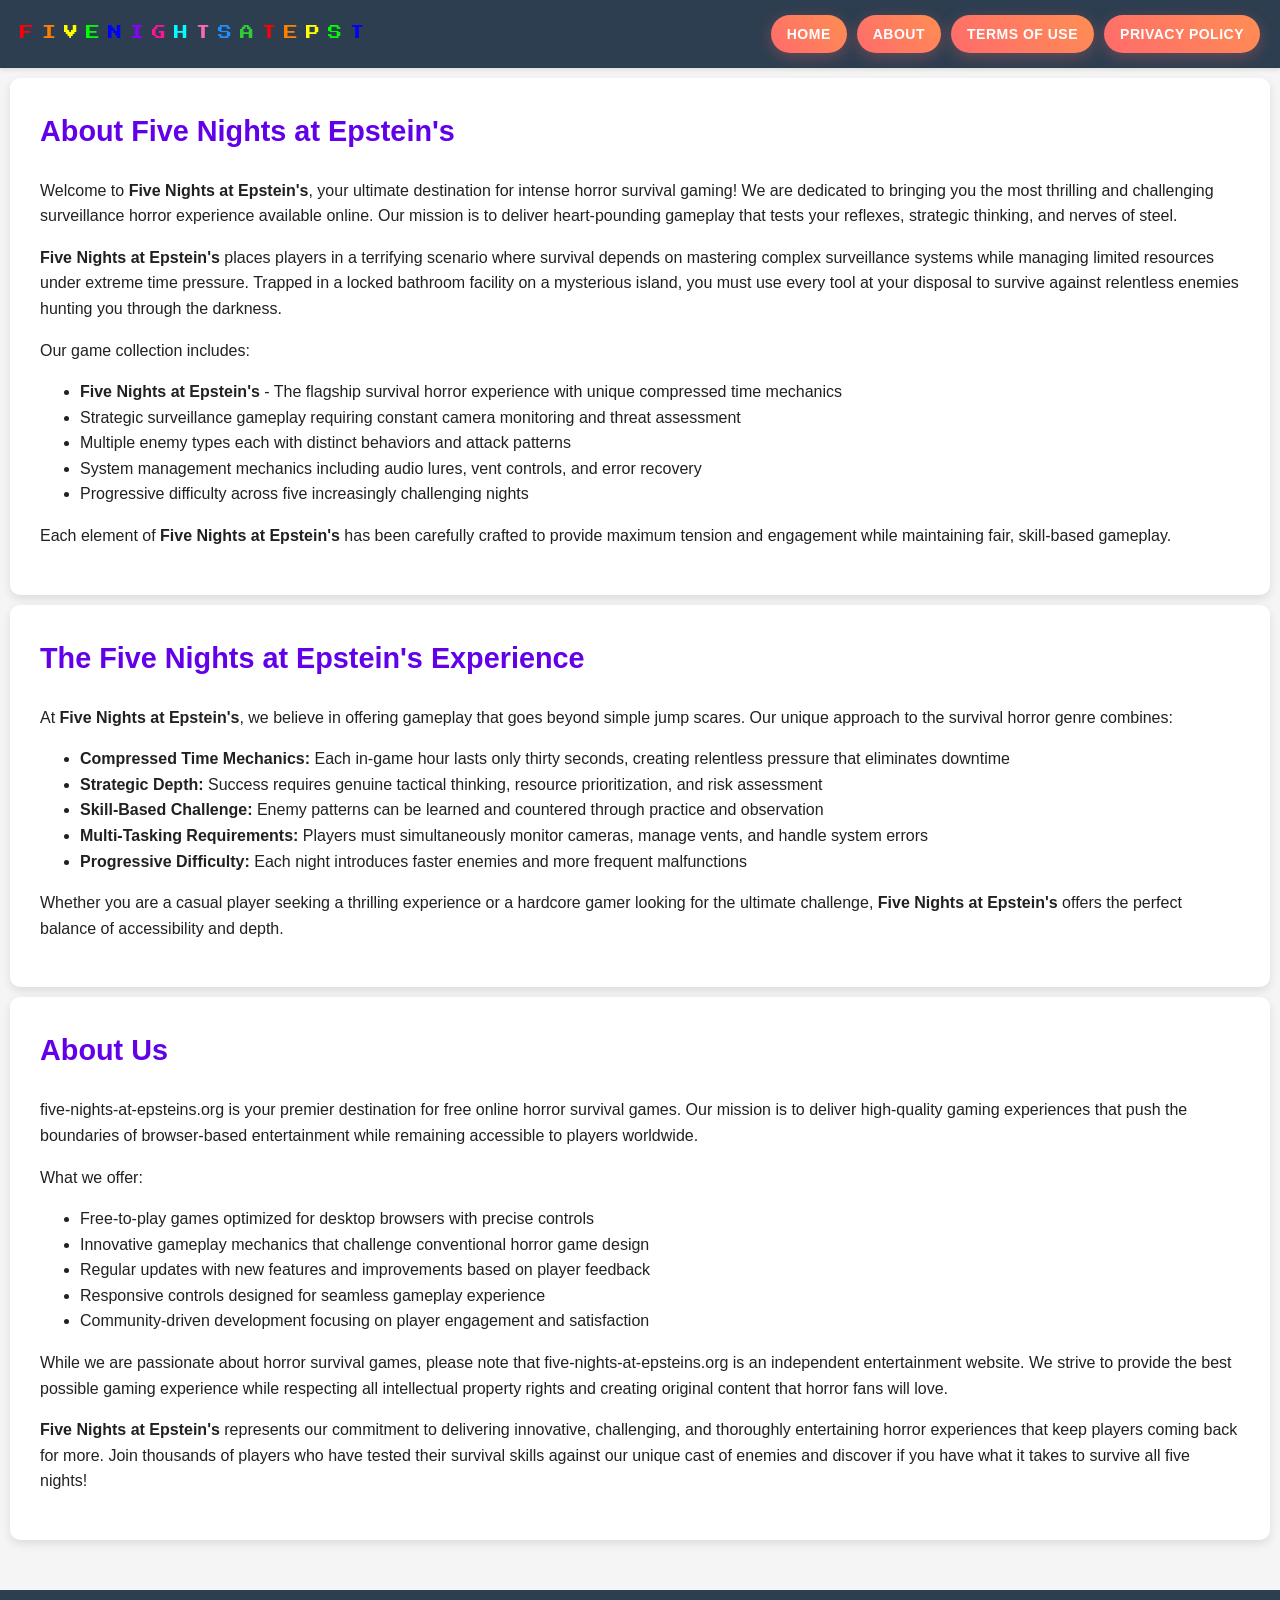
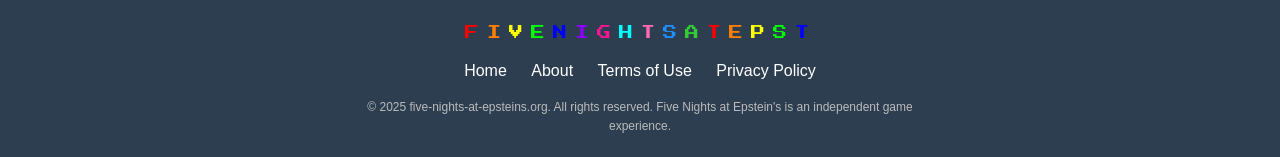
<file: about.html>
<!DOCTYPE html>
<html lang="en">
<head>
    <meta charset="UTF-8">
    <meta name="viewport" content="width=device-width, initial-scale=1.0">
    <title>About Five Nights at Epstein's - Ultimate Horror Survival Experience</title>
    <meta name="description" content="Learn about Five Nights at Epstein's, the ultimate destination for horror survival gaming. Discover our intense surveillance horror game with unique enemies and compressed time mechanics.">
    <meta name="keywords" content="five nights at epstein's, about five nights at epstein's, horror survival game, surveillance horror, epstein game story">
    <link rel="canonical" href="https://five-nights-at-epsteins.org/about">
    <link rel="stylesheet" href="css/style.css">
<!-- Google tag (gtag.js) -->
<script async src="https://www.googletagmanager.com/gtag/js?id=G-WL0R5K7QFG"></script>
<script>
  window.dataLayer = window.dataLayer || [];
  function gtag(){dataLayer.push(arguments);}
  gtag('js', new Date());

  gtag('config', 'G-WL0R5K7QFG');
</script>
    <script async src="https://pagead2.googlesyndication.com/pagead/js/adsbygoogle.js?client=ca-pub-5378937056143424"
     crossorigin="anonymous"></script>
</head>
<body>
    <nav class="top-nav">
        <div class="logo">
            <a href="/" title="Five Nights at Epstein's">
            <svg width="350" height="40" viewBox="0 0 350 40">
                    <defs>
                        <style>
                            @import url('https://fonts.googleapis.com/css2?family=Press+Start+2P&display=swap');
                            .rainbow-text { 
                                font-family: 'Press Start 2P', cursive;
                                font-size: 14px;
                                letter-spacing: -3px;
                            }
                        </style>
                    </defs>
                    <text x="0" y="30" class="rainbow-text">
                        <tspan fill="#FF0000">F</tspan>
                        <tspan fill="#FF7F00">I</tspan>
                        <tspan fill="#FFFF00">V</tspan>
                        <tspan fill="#00FF00">E</tspan>
                        <tspan fill="#0000FF">N</tspan>
                        <tspan fill="#8B00FF">I</tspan>
                        <tspan fill="#FF1493">G</tspan>
                        <tspan fill="#00FFFF">H</tspan>
                        <tspan fill="#FF69B4">T</tspan>
                        <tspan fill="#1E90FF">S</tspan>
                        <tspan fill="#32CD32">A</tspan>
                        <tspan fill="#FF0000">T</tspan>
                        <tspan fill="#FF7F00">E</tspan>
                        <tspan fill="#FFFF00">P</tspan>
                        <tspan fill="#00FF00">S</tspan>
                        <tspan fill="#0000FF">T</tspan>
                        <tspan fill="#8B00FF">E</tspan>
                        <tspan fill="#FF1493">I</tspan>
                        <tspan fill="#00FFFF">N</tspan>
                        <tspan fill="#FF69B4">S</tspan>
                    </text>
                </svg>
        </a>
        </div>
        <button id="menu-toggle" class="menu-toggle">☰</button>
        <div class="nav-links">
            <a href="/" class="btn" title="Five Nights at Epstein's">Home</a>
            <a href="/about" class="btn" title="About">About</a>
            <a href="/terms" class="btn" title="Terms of Use">Terms of Use</a>
            <a href="/privacy" class="btn" title="Privacy Policy">Privacy Policy</a>
        </div>
    </nav>
    <div class="container">
        <div class="section">
            <h2>About Five Nights at Epstein's</h2>
            <p>Welcome to <strong>Five Nights at Epstein's</strong>, your ultimate destination for intense horror survival gaming! We are dedicated to bringing you the most thrilling and challenging surveillance horror experience available online. Our mission is to deliver heart-pounding gameplay that tests your reflexes, strategic thinking, and nerves of steel.</p>
            <p><strong>Five Nights at Epstein's</strong> places players in a terrifying scenario where survival depends on mastering complex surveillance systems while managing limited resources under extreme time pressure. Trapped in a locked bathroom facility on a mysterious island, you must use every tool at your disposal to survive against relentless enemies hunting you through the darkness.</p>
            <p>Our game collection includes:</p>
            <ul>
                <li><strong>Five Nights at Epstein's</strong> - The flagship survival horror experience with unique compressed time mechanics</li>
                <li>Strategic surveillance gameplay requiring constant camera monitoring and threat assessment</li>
                <li>Multiple enemy types each with distinct behaviors and attack patterns</li>
                <li>System management mechanics including audio lures, vent controls, and error recovery</li>
                <li>Progressive difficulty across five increasingly challenging nights</li>
            </ul>
            <p>Each element of <strong>Five Nights at Epstein's</strong> has been carefully crafted to provide maximum tension and engagement while maintaining fair, skill-based gameplay.</p>
        </div>

        <div class="section">
            <h2>The Five Nights at Epstein's Experience</h2>
            <p>At <strong>Five Nights at Epstein's</strong>, we believe in offering gameplay that goes beyond simple jump scares. Our unique approach to the survival horror genre combines:</p>
            <ul>
                <li><strong>Compressed Time Mechanics:</strong> Each in-game hour lasts only thirty seconds, creating relentless pressure that eliminates downtime</li>
                <li><strong>Strategic Depth:</strong> Success requires genuine tactical thinking, resource prioritization, and risk assessment</li>
                <li><strong>Skill-Based Challenge:</strong> Enemy patterns can be learned and countered through practice and observation</li>
                <li><strong>Multi-Tasking Requirements:</strong> Players must simultaneously monitor cameras, manage vents, and handle system errors</li>
                <li><strong>Progressive Difficulty:</strong> Each night introduces faster enemies and more frequent malfunctions</li>
            </ul>
            <p>Whether you are a casual player seeking a thrilling experience or a hardcore gamer looking for the ultimate challenge, <strong>Five Nights at Epstein's</strong> offers the perfect balance of accessibility and depth.</p>
        </div>

        <div class="section">
            <h2>About Us</h2>
            <p>five-nights-at-epsteins.org is your premier destination for free online horror survival games. Our mission is to deliver high-quality gaming experiences that push the boundaries of browser-based entertainment while remaining accessible to players worldwide.</p>
            <p>What we offer:</p>
            <ul>
                <li>Free-to-play games optimized for desktop browsers with precise controls</li>
                <li>Innovative gameplay mechanics that challenge conventional horror game design</li>
                <li>Regular updates with new features and improvements based on player feedback</li>
                <li>Responsive controls designed for seamless gameplay experience</li>
                <li>Community-driven development focusing on player engagement and satisfaction</li>
            </ul>
            <p>While we are passionate about horror survival games, please note that five-nights-at-epsteins.org is an independent entertainment website. We strive to provide the best possible gaming experience while respecting all intellectual property rights and creating original content that horror fans will love.</p>
            <p><strong>Five Nights at Epstein's</strong> represents our commitment to delivering innovative, challenging, and thoroughly entertaining horror experiences that keep players coming back for more. Join thousands of players who have tested their survival skills against our unique cast of enemies and discover if you have what it takes to survive all five nights!</p>
        </div>
    </div>

    <footer class="site-footer">
        <div class="logo">
            <svg width="350" height="40" viewBox="0 0 350 40">
                    <defs>
                        <style>
                            @import url('https://fonts.googleapis.com/css2?family=Press+Start+2P&display=swap');
                            .rainbow-text { 
                                font-family: 'Press Start 2P', cursive;
                                font-size: 14px;
                                letter-spacing: -3px;
                            }
                        </style>
                    </defs>
                    <text x="0" y="30" class="rainbow-text">
                        <tspan fill="#FF0000">F</tspan>
                        <tspan fill="#FF7F00">I</tspan>
                        <tspan fill="#FFFF00">V</tspan>
                        <tspan fill="#00FF00">E</tspan>
                        <tspan fill="#0000FF">N</tspan>
                        <tspan fill="#8B00FF">I</tspan>
                        <tspan fill="#FF1493">G</tspan>
                        <tspan fill="#00FFFF">H</tspan>
                        <tspan fill="#FF69B4">T</tspan>
                        <tspan fill="#1E90FF">S</tspan>
                        <tspan fill="#32CD32">A</tspan>
                        <tspan fill="#FF0000">T</tspan>
                        <tspan fill="#FF7F00">E</tspan>
                        <tspan fill="#FFFF00">P</tspan>
                        <tspan fill="#00FF00">S</tspan>
                        <tspan fill="#0000FF">T</tspan>
                        <tspan fill="#8B00FF">E</tspan>
                        <tspan fill="#FF1493">I</tspan>
                        <tspan fill="#00FFFF">N</tspan>
                        <tspan fill="#FF69B4">S</tspan>
                    </text>
                </svg>
        </div>
        <nav class="footer-nav">
            <a href="/" title="Five Nights at Epstein's">Home</a>
            <a href="/about">About</a>
            <a href="/terms">Terms of Use</a>
            <a href="/privacy">Privacy Policy</a>
        </nav>
        <p class="footer-disclaimer">© 2025 five-nights-at-epsteins.org. All rights reserved. Five Nights at Epstein's is an independent game experience.</p>
    </footer>
</body>
</html>
</file>
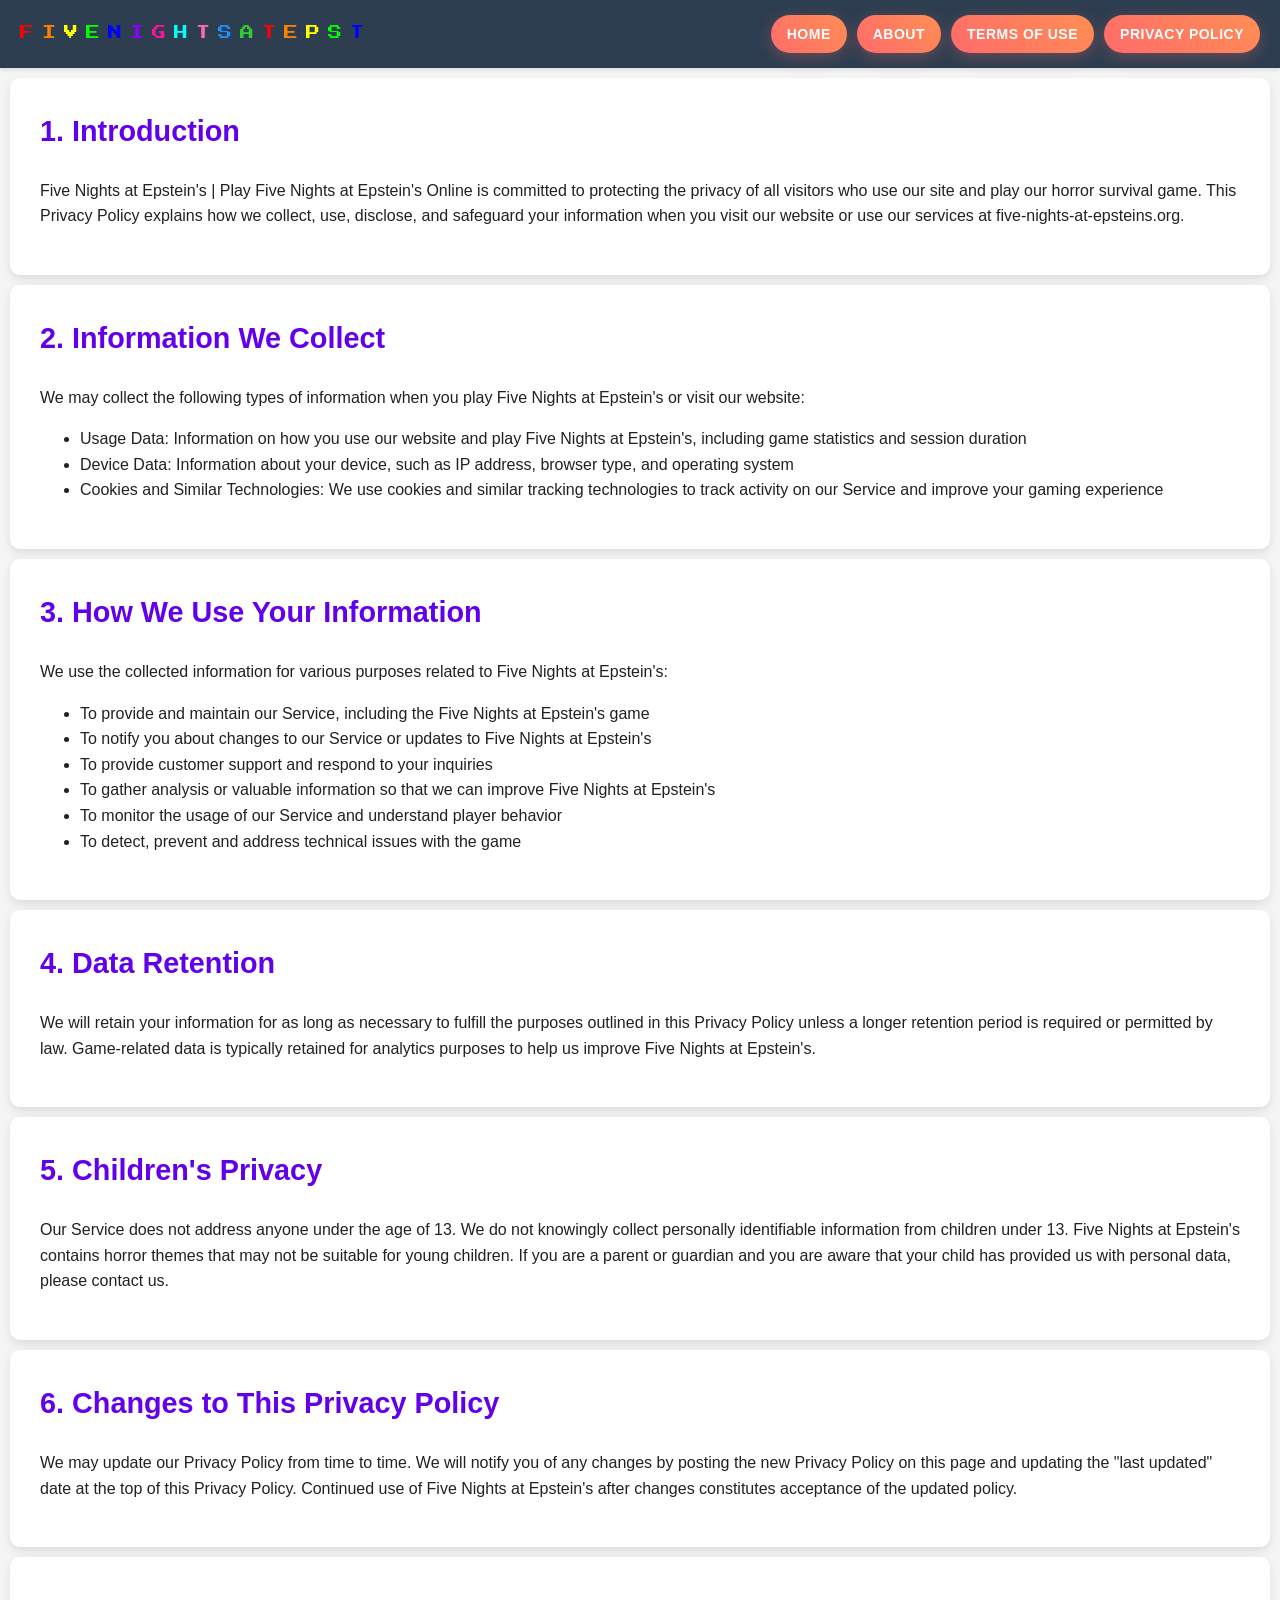
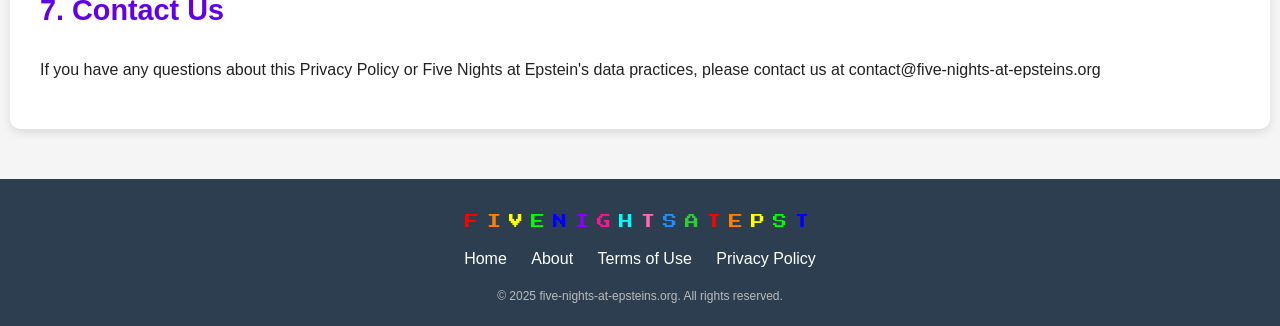
<file: privacy.html>
<!DOCTYPE html>
<html lang="en">
<head>
    <meta charset="UTF-8">
    <meta name="viewport" content="width=device-width, initial-scale=1.0">
    <title>Privacy Policy - Five Nights at Epstein's</title>
    <meta name="description" content="Learn about Five Nights at Epstein's privacy policy. We collect, use, and protect your information to provide the best horror survival gaming experience.">
    <link rel="canonical" href="https://five-nights-at-epsteins.org/privacy">
    <link rel="stylesheet" href="css/style.css">
<!-- Google tag (gtag.js) -->
<script async src="https://www.googletagmanager.com/gtag/js?id=G-WL0R5K7QFG"></script>
<script>
  window.dataLayer = window.dataLayer || [];
  function gtag(){dataLayer.push(arguments);}
  gtag('js', new Date());

  gtag('config', 'G-WL0R5K7QFG');
</script>
    <script async src="https://pagead2.googlesyndication.com/pagead/js/adsbygoogle.js?client=ca-pub-5378937056143424"
     crossorigin="anonymous"></script>
</head>
<body>
    <nav class="top-nav">
        <div class="logo">
            <a href="/" title="Five Nights at Epstein's">
            <svg width="350" height="40" viewBox="0 0 350 40">
                    <defs>
                        <style>
                            @import url('https://fonts.googleapis.com/css2?family=Press+Start+2P&display=swap');
                            .rainbow-text { 
                                font-family: 'Press Start 2P', cursive;
                                font-size: 14px;
                                letter-spacing: -3px;
                            }
                        </style>
                    </defs>
                    <text x="0" y="30" class="rainbow-text">
                        <tspan fill="#FF0000">F</tspan>
                        <tspan fill="#FF7F00">I</tspan>
                        <tspan fill="#FFFF00">V</tspan>
                        <tspan fill="#00FF00">E</tspan>
                        <tspan fill="#0000FF">N</tspan>
                        <tspan fill="#8B00FF">I</tspan>
                        <tspan fill="#FF1493">G</tspan>
                        <tspan fill="#00FFFF">H</tspan>
                        <tspan fill="#FF69B4">T</tspan>
                        <tspan fill="#1E90FF">S</tspan>
                        <tspan fill="#32CD32">A</tspan>
                        <tspan fill="#FF0000">T</tspan>
                        <tspan fill="#FF7F00">E</tspan>
                        <tspan fill="#FFFF00">P</tspan>
                        <tspan fill="#00FF00">S</tspan>
                        <tspan fill="#0000FF">T</tspan>
                        <tspan fill="#8B00FF">E</tspan>
                        <tspan fill="#FF1493">I</tspan>
                        <tspan fill="#00FFFF">N</tspan>
                        <tspan fill="#FF69B4">S</tspan>
                    </text>
                </svg>
        </a>
        </div>
        <button id="menu-toggle" class="menu-toggle">☰</button>
        <div class="nav-links">
            <a href="/" class="btn" title="Five Nights at Epstein's">Home</a>
            <a href="/about" class="btn" title="About">About</a>
            <a href="/terms" class="btn" title="Terms of Use">Terms of Use</a>
            <a href="/privacy" class="btn" title="Privacy Policy">Privacy Policy</a>
        </div>
    </nav>
    <div class="container">
        <div class="section">
            <h2>1. Introduction</h2>
            <p>Five Nights at Epstein's | Play Five Nights at Epstein's Online is committed to protecting the privacy of all visitors who use our site and play our horror survival game. This Privacy Policy explains how we collect, use, disclose, and safeguard your information when you visit our website or use our services at five-nights-at-epsteins.org.</p>
        </div>

        <div class="section">
            <h2>2. Information We Collect</h2>
            <p>We may collect the following types of information when you play Five Nights at Epstein's or visit our website:</p>
            <ul>
                <li>Usage Data: Information on how you use our website and play Five Nights at Epstein's, including game statistics and session duration</li>
                <li>Device Data: Information about your device, such as IP address, browser type, and operating system</li>
                <li>Cookies and Similar Technologies: We use cookies and similar tracking technologies to track activity on our Service and improve your gaming experience</li>
            </ul>
        </div>

        <div class="section">
            <h2>3. How We Use Your Information</h2>
            <p>We use the collected information for various purposes related to Five Nights at Epstein's:</p>
            <ul>
                <li>To provide and maintain our Service, including the Five Nights at Epstein's game</li>
                <li>To notify you about changes to our Service or updates to Five Nights at Epstein's</li>
                <li>To provide customer support and respond to your inquiries</li>
                <li>To gather analysis or valuable information so that we can improve Five Nights at Epstein's</li>
                <li>To monitor the usage of our Service and understand player behavior</li>
                <li>To detect, prevent and address technical issues with the game</li>
            </ul>
        </div>

        <div class="section">
            <h2>4. Data Retention</h2>
            <p>We will retain your information for as long as necessary to fulfill the purposes outlined in this Privacy Policy unless a longer retention period is required or permitted by law. Game-related data is typically retained for analytics purposes to help us improve Five Nights at Epstein's.</p>
        </div>

        <div class="section">
            <h2>5. Children's Privacy</h2>
            <p>Our Service does not address anyone under the age of 13. We do not knowingly collect personally identifiable information from children under 13. Five Nights at Epstein's contains horror themes that may not be suitable for young children. If you are a parent or guardian and you are aware that your child has provided us with personal data, please contact us.</p>
        </div>

        <div class="section">
            <h2>6. Changes to This Privacy Policy</h2>
            <p>We may update our Privacy Policy from time to time. We will notify you of any changes by posting the new Privacy Policy on this page and updating the "last updated" date at the top of this Privacy Policy. Continued use of Five Nights at Epstein's after changes constitutes acceptance of the updated policy.</p>
        </div>

        <div class="section">
            <h2>7. Contact Us</h2>
            <p>If you have any questions about this Privacy Policy or Five Nights at Epstein's data practices, please contact us at contact@five-nights-at-epsteins.org</p>
        </div>
    </div>

    <footer class="site-footer">
        <div class="logo">
            <svg width="350" height="40" viewBox="0 0 350 40">
                    <defs>
                        <style>
                            @import url('https://fonts.googleapis.com/css2?family=Press+Start+2P&display=swap');
                            .rainbow-text { 
                                font-family: 'Press Start 2P', cursive;
                                font-size: 14px;
                                letter-spacing: -3px;
                            }
                        </style>
                    </defs>
                    <text x="0" y="30" class="rainbow-text">
                        <tspan fill="#FF0000">F</tspan>
                        <tspan fill="#FF7F00">I</tspan>
                        <tspan fill="#FFFF00">V</tspan>
                        <tspan fill="#00FF00">E</tspan>
                        <tspan fill="#0000FF">N</tspan>
                        <tspan fill="#8B00FF">I</tspan>
                        <tspan fill="#FF1493">G</tspan>
                        <tspan fill="#00FFFF">H</tspan>
                        <tspan fill="#FF69B4">T</tspan>
                        <tspan fill="#1E90FF">S</tspan>
                        <tspan fill="#32CD32">A</tspan>
                        <tspan fill="#FF0000">T</tspan>
                        <tspan fill="#FF7F00">E</tspan>
                        <tspan fill="#FFFF00">P</tspan>
                        <tspan fill="#00FF00">S</tspan>
                        <tspan fill="#0000FF">T</tspan>
                        <tspan fill="#8B00FF">E</tspan>
                        <tspan fill="#FF1493">I</tspan>
                        <tspan fill="#00FFFF">N</tspan>
                        <tspan fill="#FF69B4">S</tspan>
                    </text>
                </svg>
        </div>
        <nav class="footer-nav">
            <a href="/" title="Five Nights at Epstein's">Home</a>
            <a href="/about">About</a>
            <a href="/terms">Terms of Use</a>
            <a href="/privacy">Privacy Policy</a>
        </nav>
        <p class="footer-disclaimer">© 2025 five-nights-at-epsteins.org. All rights reserved. </p>
    </footer>
</body>
</html>
</file>
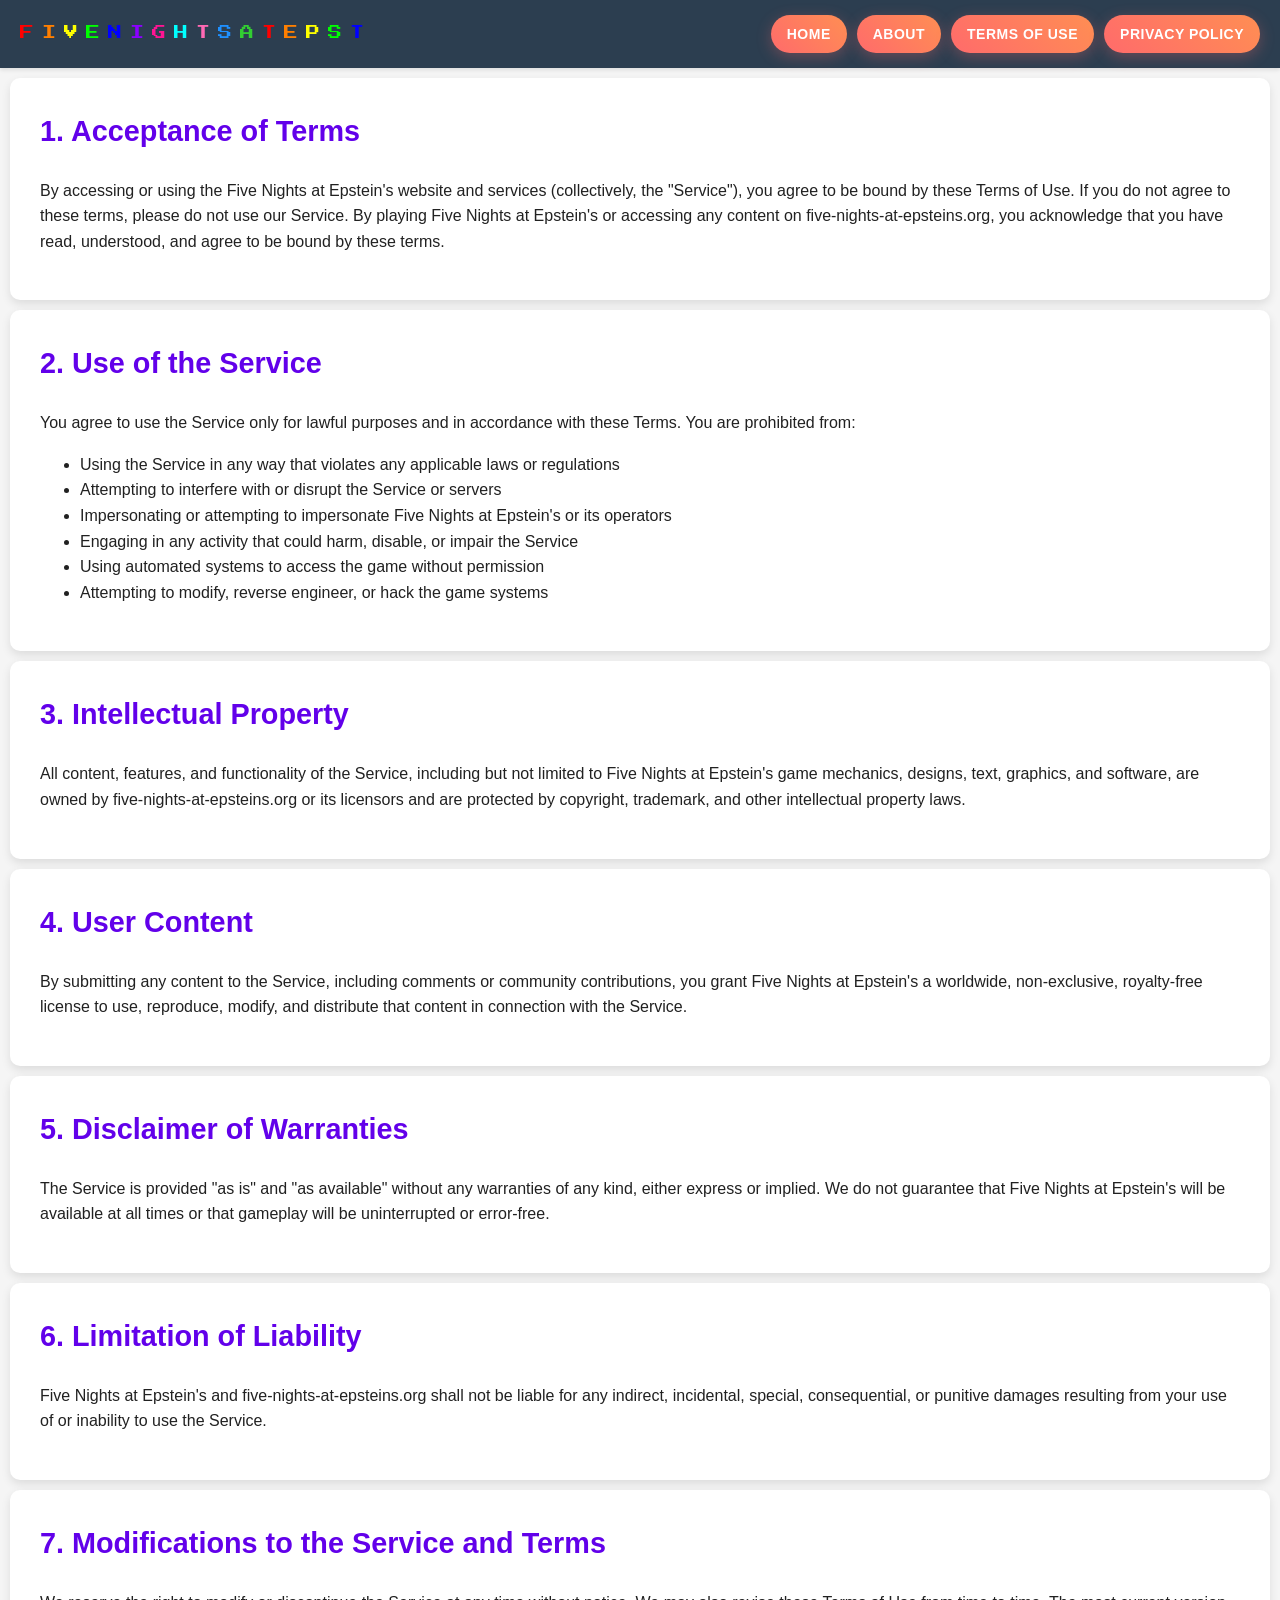
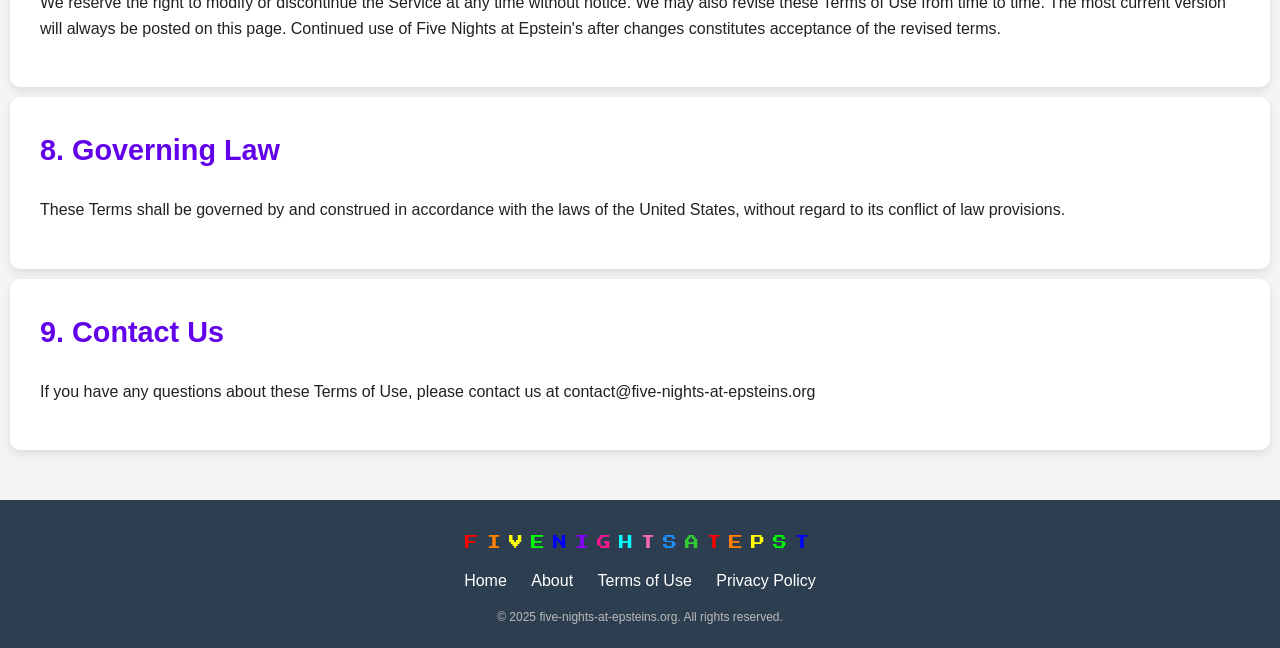
<file: terms.html>
<!DOCTYPE html>
<html lang="en">
<head>
    <meta charset="UTF-8">
    <meta name="viewport" content="width=device-width, initial-scale=1.0">
    <title>Terms of Use - Five Nights at Epstein's</title>
    <meta name="description" content="Five Nights at Epstein's terms of use. By using our website and playing our horror survival game, you agree to these terms and conditions.">
    <link rel="canonical" href="https://five-nights-at-epsteins.org/terms">
    <link rel="stylesheet" href="css/style.css">
<!-- Google tag (gtag.js) -->
<script async src="https://www.googletagmanager.com/gtag/js?id=G-WL0R5K7QFG"></script>
<script>
  window.dataLayer = window.dataLayer || [];
  function gtag(){dataLayer.push(arguments);}
  gtag('js', new Date());

  gtag('config', 'G-WL0R5K7QFG');
</script>
    <script async src="https://pagead2.googlesyndication.com/pagead/js/adsbygoogle.js?client=ca-pub-5378937056143424"
     crossorigin="anonymous"></script>
</head>
<body>
    <nav class="top-nav">
        <div class="logo">
            <a href="/" title="Five Nights at Epstein's">
            <svg width="350" height="40" viewBox="0 0 350 40">
                    <defs>
                        <style>
                            @import url('https://fonts.googleapis.com/css2?family=Press+Start+2P&display=swap');
                            .rainbow-text { 
                                font-family: 'Press Start 2P', cursive;
                                font-size: 14px;
                                letter-spacing: -3px;
                            }
                        </style>
                    </defs>
                    <text x="0" y="30" class="rainbow-text">
                        <tspan fill="#FF0000">F</tspan>
                        <tspan fill="#FF7F00">I</tspan>
                        <tspan fill="#FFFF00">V</tspan>
                        <tspan fill="#00FF00">E</tspan>
                        <tspan fill="#0000FF">N</tspan>
                        <tspan fill="#8B00FF">I</tspan>
                        <tspan fill="#FF1493">G</tspan>
                        <tspan fill="#00FFFF">H</tspan>
                        <tspan fill="#FF69B4">T</tspan>
                        <tspan fill="#1E90FF">S</tspan>
                        <tspan fill="#32CD32">A</tspan>
                        <tspan fill="#FF0000">T</tspan>
                        <tspan fill="#FF7F00">E</tspan>
                        <tspan fill="#FFFF00">P</tspan>
                        <tspan fill="#00FF00">S</tspan>
                        <tspan fill="#0000FF">T</tspan>
                        <tspan fill="#8B00FF">E</tspan>
                        <tspan fill="#FF1493">I</tspan>
                        <tspan fill="#00FFFF">N</tspan>
                        <tspan fill="#FF69B4">S</tspan>
                    </text>
                </svg>
        </a>
        </div>
        <button id="menu-toggle" class="menu-toggle">☰</button>
        <div class="nav-links">
            <a href="/" class="btn" title="Five Nights at Epstein's">Home</a>
            <a href="/about" class="btn" title="About">About</a>
            <a href="/terms" class="btn" title="Terms of Use">Terms of Use</a>
            <a href="/privacy" class="btn" title="Privacy Policy">Privacy Policy</a>
        </div>
    </nav>

    <div class="container">
        <div class="section">
            <h2>1. Acceptance of Terms</h2>
            <p>By accessing or using the Five Nights at Epstein's website and services (collectively, the "Service"), you agree to be bound by these Terms of Use. If you do not agree to these terms, please do not use our Service. By playing Five Nights at Epstein's or accessing any content on five-nights-at-epsteins.org, you acknowledge that you have read, understood, and agree to be bound by these terms.</p>
        </div>

        <div class="section">
            <h2>2. Use of the Service</h2>
            <p>You agree to use the Service only for lawful purposes and in accordance with these Terms. You are prohibited from:</p>
            <ul>
                <li>Using the Service in any way that violates any applicable laws or regulations</li>
                <li>Attempting to interfere with or disrupt the Service or servers</li>
                <li>Impersonating or attempting to impersonate Five Nights at Epstein's or its operators</li>
                <li>Engaging in any activity that could harm, disable, or impair the Service</li>
                <li>Using automated systems to access the game without permission</li>
                <li>Attempting to modify, reverse engineer, or hack the game systems</li>
            </ul>
        </div>

        <div class="section">
            <h2>3. Intellectual Property</h2>
            <p>All content, features, and functionality of the Service, including but not limited to Five Nights at Epstein's game mechanics, designs, text, graphics, and software, are owned by five-nights-at-epsteins.org or its licensors and are protected by copyright, trademark, and other intellectual property laws.</p>
        </div>

        <div class="section">
            <h2>4. User Content</h2>
            <p>By submitting any content to the Service, including comments or community contributions, you grant Five Nights at Epstein's a worldwide, non-exclusive, royalty-free license to use, reproduce, modify, and distribute that content in connection with the Service.</p>
        </div>

        <div class="section">
            <h2>5. Disclaimer of Warranties</h2>
            <p>The Service is provided "as is" and "as available" without any warranties of any kind, either express or implied. We do not guarantee that Five Nights at Epstein's will be available at all times or that gameplay will be uninterrupted or error-free.</p>
        </div>

        <div class="section">
            <h2>6. Limitation of Liability</h2>
            <p>Five Nights at Epstein's and five-nights-at-epsteins.org shall not be liable for any indirect, incidental, special, consequential, or punitive damages resulting from your use of or inability to use the Service.</p>
        </div>

        <div class="section">
            <h2>7. Modifications to the Service and Terms</h2>
            <p>We reserve the right to modify or discontinue the Service at any time without notice. We may also revise these Terms of Use from time to time. The most current version will always be posted on this page. Continued use of Five Nights at Epstein's after changes constitutes acceptance of the revised terms.</p>
        </div>

        <div class="section">
            <h2>8. Governing Law</h2>
            <p>These Terms shall be governed by and construed in accordance with the laws of the United States, without regard to its conflict of law provisions.</p>
        </div>

        <div class="section">
            <h2>9. Contact Us</h2>
            <p>If you have any questions about these Terms of Use, please contact us at contact@five-nights-at-epsteins.org</p>
        </div>
    </div>

    <footer class="site-footer">
        <div class="logo">
            <svg width="350" height="40" viewBox="0 0 350 40">
                    <defs>
                        <style>
                            @import url('https://fonts.googleapis.com/css2?family=Press+Start+2P&display=swap');
                            .rainbow-text { 
                                font-family: 'Press Start 2P', cursive;
                                font-size: 14px;
                                letter-spacing: -3px;
                            }
                        </style>
                    </defs>
                    <text x="0" y="30" class="rainbow-text">
                        <tspan fill="#FF0000">F</tspan>
                        <tspan fill="#FF7F00">I</tspan>
                        <tspan fill="#FFFF00">V</tspan>
                        <tspan fill="#00FF00">E</tspan>
                        <tspan fill="#0000FF">N</tspan>
                        <tspan fill="#8B00FF">I</tspan>
                        <tspan fill="#FF1493">G</tspan>
                        <tspan fill="#00FFFF">H</tspan>
                        <tspan fill="#FF69B4">T</tspan>
                        <tspan fill="#1E90FF">S</tspan>
                        <tspan fill="#32CD32">A</tspan>
                        <tspan fill="#FF0000">T</tspan>
                        <tspan fill="#FF7F00">E</tspan>
                        <tspan fill="#FFFF00">P</tspan>
                        <tspan fill="#00FF00">S</tspan>
                        <tspan fill="#0000FF">T</tspan>
                        <tspan fill="#8B00FF">E</tspan>
                        <tspan fill="#FF1493">I</tspan>
                        <tspan fill="#00FFFF">N</tspan>
                        <tspan fill="#FF69B4">S</tspan>
                    </text>
                </svg>
        </div>
        <nav class="footer-nav">
            <a href="/" title="Five Nights at Epstein's">Home</a>
            <a href="/about">About</a>
            <a href="/terms">Terms of Use</a>
            <a href="/privacy">Privacy Policy</a>
        </nav>
        <p class="footer-disclaimer">© 2025 five-nights-at-epsteins.org. All rights reserved. </p>
    </footer>
</body>
</html>
</file>
<file: css/style.css>
:root {
    --primary-color: #6200EA;
    --secondary-color: #00E5FF;
    --accent-color: #FFC400;
    --background-color: #F5F5F5;
    --text-color: #212121;
    --light-text: #FFFFFF;
    --card-bg: #FFFFFF;
    --hover-color: #B388FF;
    --nav-bg: #2c3e50;
    --btn-bg: #e67e22;
    --btn-hot: #e74c3c;
    --btn-new: #2ecc71;
}

body {
    font-family: 'Roboto', sans-serif;
    line-height: 1.6;
    color: var(--text-color);
    background-color: var(--background-color);
    margin: 0;
    padding: 0;
}

.container {
    max-width: 1400px;
    margin: 0 auto;
    padding: 10px;
}

.top-nav, .site-footer {
    background-color: var(--nav-bg);
    color: var(--light-text);
    padding: 10px 20px;
}

.top-nav {
    display: flex;
    justify-content: space-between;
    align-items: center;
    box-shadow: 0 2px 4px rgba(0,0,0,0.1);
}

.logo {
    flex-shrink: 0;
}

.nav-links {
    display: flex;
    align-items: center;
    flex-wrap: wrap;
    gap: 10px;
}

.btn {
    display: inline-block;
    color: white;
    text-decoration: none;
    padding: 8px 16px;
    font-size: 14px;
    border-radius: 25px;
    transition: all 0.3s ease;
    background: linear-gradient(45deg, #FF6B6B, #FF8E53);
    box-shadow: 0 4px 15px rgba(255, 107, 107, 0.3);
    font-weight: bold;
    text-transform: uppercase;
    letter-spacing: 0.5px;
}

.btn:hover {
    transform: translateY(-2px);
    box-shadow: 0 6px 20px rgba(255, 107, 107, 0.4);
    background: linear-gradient(45deg, #FF8E53, #FF6B6B);
}

.btn:active {
    transform: translateY(1px);
    box-shadow: 0 2px 10px rgba(255, 107, 107, 0.3);
}

.btn.hot { background-color: var(--btn-hot); }
.btn.new { background-color: var(--btn-new); }

.menu-toggle {
    display: none;
    background: none;
    border: none;
    color: white;
    font-size: 24px;
    cursor: pointer;
}

.section {
    background-color: var(--card-bg);
    margin-bottom: 10px;
    padding: 30px;
    border-radius: 10px;
    box-shadow: 0 4px 10px rgba(0, 0, 0, 0.1);
    animation: fadeIn 1s ease-out;
}

.section.full-width {
    padding: 0;
    margin-bottom: 20px;
}

h1, h2, h3 {
    color: var(--primary-color);
}

h1 {
    font-size: 1rem;
    margin-bottom: 0.5rem;
}

h2 {
    margin-top: 0;
    font-size: 1.8rem;
}

h3 {
    font-size: 1.4rem;
    color: var(--accent-color);
    text-transform: uppercase;
    letter-spacing: 1px;
    margin-bottom: 0.5rem;
}

.game-container {
    display: flex;
    gap: 10px;
    height: 700px; /* 设置一个固定高度，可以根据需要调整 */

}

.game-main {
    flex: 3;
    display: flex;
    flex-direction: column;
}

.game-iframe {
    position: relative;
    flex-grow: 1;
}
.game-overlay {
    position: absolute;
    top: 0;
    left: 0;
    width: 100%;
    height: 100%;
    background: linear-gradient(135deg, 
        rgba(98, 0, 234, 0.85) 0%,
        rgba(0, 229, 255, 0.85) 100%
    );
    display: flex;
    flex-direction: column;
    justify-content: center;
    align-items: center;
    z-index: 10;
    border-radius: 10px 10px 0 0;
}

.game-card {
    background-color: #2c2c2c;
    border-radius: 10px;
    padding: 20px;
    text-align: center;
    box-shadow: 0 4px 6px rgba(0, 0, 0, 0.1);
}

.game-preview {
    width: 100%;
    max-width: 300px;
    border-radius: 5px;
    margin-bottom: 15px;
}

.game-card h2 {
    color: white;
    margin-bottom: 15px;
    font-size: 1.5em;
}

.play-btn {
    padding: 10px 30px;
    font-size: 18px;
    background-color: var(--accent-color);
    color: white;
    border: none;
    border-radius: 25px;
    cursor: pointer;
    transition: background-color 0.3s, transform 0.1s;
}

.play-btn:hover {
    background-color: var(--hover-color);
}

.play-btn:active {
    transform: scale(0.98);
}

.domain-name {
    color: rgba(255, 255, 255, 0.7);
    font-size: 1.2em;
    margin-top: 20px;
    font-family: Arial, sans-serif;
    letter-spacing: 1px;
    text-shadow: 1px 1px 3px rgba(0, 0, 0, 0.3);
}

@keyframes fadeInUp {
    from {
        opacity: 0;
        transform: translateY(20px);
    }
    to {
        opacity: 1;
        transform: translateY(0);
    }
}

.domain-name {
    animation: fadeInUp 0.5s ease-out 0.5s both;
}


.game-iframe iframe {
    width: 100%;
    height: 100%;
    min-height: 580px;
    border-radius: 10px 10px 0 0;
    border: none;
}

.game-controls {
    display: flex;
    justify-content: space-between;
    align-items: center;
    padding: 5px;
    background-color: #f0f0f0;
    border-top: 1px solid #ddd;
}

.game-title {
    font-size: 14px;
    margin: 0;
}

.game-actions {
    display: flex;
    align-items: center;
    justify-content: center; /* 水平居中对齐 */
    gap: 10px;
}

.fullscreen-btn {
    background-color: transparent;
    border: none;
    cursor: pointer;
    align-items: center; /* 垂直居中对齐图标和文本 */
    display: flex; /* 使按钮内部元素也使用 Flexbox */

}

.likes-count {
    font-size: 0.9rem;
}

.game-sidebar {
    flex: 1;
    display: flex;
    flex-direction: column;
}

.sidebar-title {
    font-size: 1.2rem;
    margin-bottom: 10px;
    text-align: center;
}

.game-recommendations {
    display: flex;
    flex-direction: column;
    gap: 8px;
    height: 100%;
}

.game-item {
    flex: 1;
    display: flex;
    flex-direction: column;
    background-color: #f0f0f0;
    border-radius: 10px;
    overflow: hidden;
    transition: transform 0.3s ease, box-shadow 0.3s ease;
}

.game-item:hover {
    transform: translateY(-5px);
    box-shadow: 0 5px 15px rgba(0,0,0,0.1);
}

.game-image-container {
    position: relative;
    padding-top: 40.25%; /* 16:9 Aspect Ratio */
}

.game-image {
    position: absolute;
    top: 0;
    left: 0;
    width: 100%;
    height: 100%;
    object-fit: cover;
}

.game-title {
    padding: 10px;
    text-align: center;
    font-weight: bold;
}

.site-footer {
    padding: 20px;
    margin-top: 30px;
    text-align: center;
}

.footer-logo {
    max-width: 150px;
    margin-bottom: 15px;
}

.footer-nav {
    margin-bottom: 15px;
}

.footer-nav a {
    color: var(--light-text);
    text-decoration: none;
    margin: 0 10px;
}

.footer-nav a:hover {
    text-decoration: underline;
}

.footer-disclaimer {
    font-size: 12px;
    color: #bbb;
    max-width: 600px;
    margin: 0 auto;
}

.game-recommendations-section {
    background-color: #f9f9f9;
    padding: 20px;
    border-radius: 10px;
    margin-top: 20px;
}

.game-recommendations-section .section-title {
    font-size: 24px;
    margin-bottom: 20px;
    text-align: center;
}

.game-recommendations-section .game-recommendations {
    display: grid;
    grid-template-columns: repeat(5, 1fr);
    gap: 20px;
}

.game-recommendations-section .game-item {
    background-color: #ffffff;
    border-radius: 8px;
    box-shadow: 0 2px 5px rgba(0,0,0,0.1);
    transition: transform 0.3s ease, box-shadow 0.3s ease;
}

.game-recommendations-section .game-item:hover {
    transform: translateY(-5px);
    box-shadow: 0 5px 15px rgba(0,0,0,0.2);
}

.game-recommendations-section .game-image-container {
    position: relative;
    padding-top: 100%; /* 1:1 Aspect Ratio */
    overflow: hidden;
    border-top-left-radius: 8px;
    border-top-right-radius: 8px;
}

.game-recommendations-section .game-image {
    position: absolute;
    top: 0;
    left: 0;
    width: 100%;
    height: 100%;
    object-fit: cover;
}

.game-recommendations-section .game-title {
    padding: 10px;
    font-size: 14px;
    text-align: center;
    white-space: nowrap;
    overflow: hidden;
    text-overflow: ellipsis;
}

.share-buttons {
    display: flex;
    justify-content: center;
    margin-top: 10px;
    margin-bottom: 10px;
}

.share-button {
    display: inline-flex;
    align-items: center;
    padding: 5px 10px;
    margin: 0 5px;
    color: white;
    text-decoration: none;
    border-radius: 5px;
    transition: background-color 0.3s ease;
}

.share-button i {
    margin-right: 5px;
}

.facebook { background-color: #3b5998; }
.twitter { background-color: #1da1f2; }
.linkedin { background-color: #0077b5; }
.email { background-color: #7d7d7d; }
.whatsapp { background-color: #25d366; }
.reddit { background-color: #ff4500; }

.share-button:hover {
    opacity: 0.8;
}

#cusdis_thread {
    height: 600px;
    overflow: visible;
}

.feature-image {
    width: 100%; /* 设置宽度为100%以适应父容器 */
    height: auto; /* 高度自动以保持纵横比 */
    max-width: 600px; /* 设置最大宽度以限制图片的大小 */
    border-radius: 10px; /* 可选：添加圆角效果 */
    object-fit: cover; /* 确保图片覆盖整个容器，同时保持比例 */
}

a {
    text-decoration: none;
}

@media (max-width: 768px) {
    .game-container {
        flex-direction: column;
        height: auto;
    }

    .game-main {
        width: 100%;
    }

    .game-iframe {
        height: 600px; /* 调整iframe的高度 */
        z-index: 1;

    }

    .game-sidebar {
        width: 100%;
    }

    .game-recommendations {
        flex-direction: column;
        gap: 10px;
    }

    .game-item {
        width: 100%;
    }

    .nav-links {
        display: none;
        position: fixed;
        top: 60px;
        left: 0;
        width: 100%;
        background-color: var(--nav-bg);
        flex-direction: column;
        padding: 20px;
        z-index: 1000; /* 添加高 z-index */

    }

    .nav-links.active {
        display: flex;
    }

    .menu-toggle {
        display: block;
        z-index: 1001; /* 确保菜单按钮在最上层 */

    }

    .share-buttons {
        display: flex;
        flex-direction: row;
        flex-wrap: nowrap;
        justify-content: space-around;
        width: 100%;
        overflow-x: auto;
    }

    .share-button {
        margin: 5px;
        font-size: 20px; /* 增大图标尺寸 */
        padding: 8px;
        width: auto;
    }

    .share-text {
        display: none; /* 隐藏文字 */
    }

    /* 确保图标垂直居中 */
    .share-button i {
        display: flex;
        align-items: center;
        justify-content: center;
    }

    .game-recommendations-section .game-recommendations {
        grid-template-columns: 1fr;
    }

    .game-recommendations-section .game-item {
        width: 100%;
    }
}

@media (max-width: 580px) {
    .share-buttons {
        flex-direction: row; /* 保持水平排列 */
        justify-content: space-around;
    }

    .share-button {
        width: auto;
        margin: 5px;
    }
}

@media (orientation: landscape) and (max-width: 768px) {
    .game-container {
        flex-direction: row;
        height: 100vh; /* 使用视口高度 */
        max-height: 450px; /* 设置一个最大高度 */
    }

    .game-main {
        flex: 2;
        height: 100%;
    }

    .game-iframe {
        height: 100%;
    }

    .game-iframe iframe {
        height: 100%;
        min-height: unset; /* 移除最小高度限制 */
    }

    .game-sidebar {
        flex: 1;
        height: 100%;
        overflow-y: auto; /* 添加垂直滚动条 */
    }

    .game-recommendations {
        height: auto;
    }

    .game-item {
        flex: 0 0 auto;
        height: 120px; /* 设置一个固定高度 */
    }

    .game-image-container {
        height: 80px;
        padding-top: 0;
    }

    .game-title {
        font-size: 0.8rem;
        padding: 5px;
    }
}

.domain-overlay {
    position: absolute;
    bottom: 0;
    left: 0;
    right: 0;
    background-color: rgba(0, 0, 0, 1); /* 深色背景，可以调整透明度 */
    color: white;
    text-align: center;
    padding: 9px;
    font-size: 14px;
}

/* Responsive video grid and containers */
.video-grid {
    display: grid;
    grid-template-columns: repeat(auto-fit, minmax(300px, 1fr));
    gap: 20px;
    width: 100%;
    margin: 20px 0;
}

.video-container {
    position: relative;
    width: 100%;
    padding-bottom: 56.25%; /* 16:9 Aspect Ratio */
    height: 0;
    overflow: hidden;
    border-radius: 10px;
    box-shadow: 0 4px 8px rgba(0, 0, 0, 0.2);
}

.video-container iframe {
    position: absolute;
    top: 0;
    left: 0;
    width: 100%;
    height: 100%;
    border: none;
}
</file>
